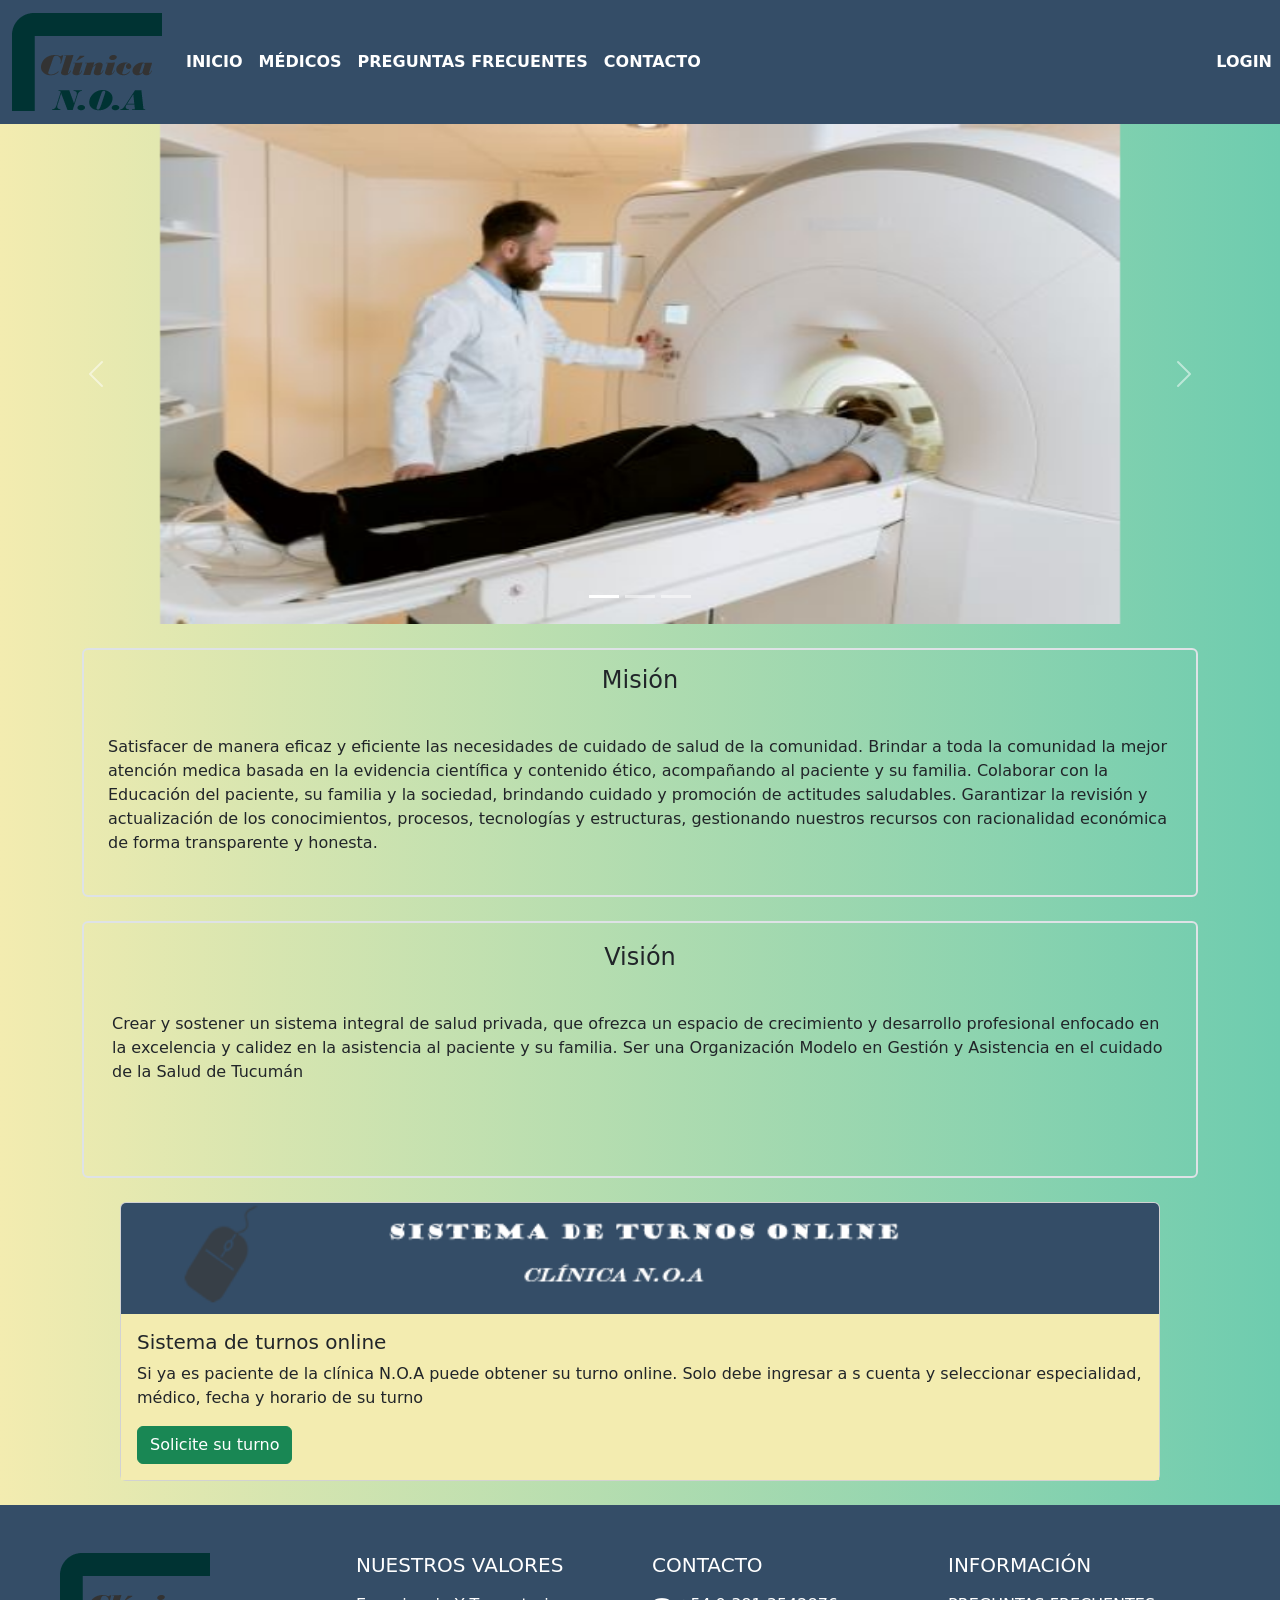
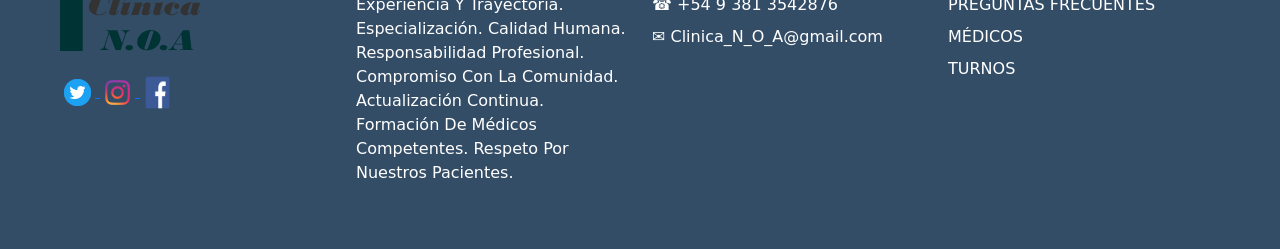
<file: index.html>
<!DOCTYPE html>
<html lang="en">
<head>
    <meta charset="UTF-8">
    <meta http-equiv="X-UA-Compatible" content="IE=edge">
    <meta name="viewport" content="width=device-width, initial-scale=1.0">
    <title>Document</title>
    <link rel="stylesheet" href="index.css">
    <link href="https://cdn.jsdelivr.net/npm/bootstrap@5.3.0-alpha3/dist/css/bootstrap.min.css" rel="stylesheet" integrity="sha384-KK94CHFLLe+nY2dmCWGMq91rCGa5gtU4mk92HdvYe+M/SXH301p5ILy+dN9+nJOZ" crossorigin="anonymous">
</head>
<body>
   <!-- Navegacion bar -->
   <nav class="navbar navbar-expand-lg navbar-light sticky-top "  style="background-color: #344D67">

    <div class="container-fluid ">

      <button
        class="navbar-toggler"
        type="button"
        data-bs-toggle="collapse"
        data-bs-target="#navbarTogglerDemo03"
        aria-controls="navbarTogglerDemo03"
        aria-expanded="false"
        aria-label="Toggle navigation">
          <span class="navbar-toggler-icon"></span>
      </button>

              <a
              class="navbar-brand "
              href="index.html">
                <img
                src="../assets/logo3.png"
                alt="Logo del blog">
              </a>

        <div class="collapse navbar-collapse" id="navbarTogglerDemo03">

          <ul
          class="navbar-nav me-auto mb-2 mb-lg-0">

            <li
            class="nav-item">
              <a
              class="nav-link active text-white"
              aria-current="page"
              href="index.html">
                <strong>INICIO</strong>
              </a>
            </li>

            <li
            class="nav-item">
              <a
              class="nav-link active text-white"
              href="">
                <strong>MÉDICOS</strong>
              </a>
            </li>

            <li
            class="nav-item">
              <a
              class="nav-link active text-white"
              href="">
                <strong>PREGUNTAS FRECUENTES</strong>
              </a>
            </li>

            <li
            class="nav-item">
              <a
              class="nav-link active text-white"
              href="">
                <strong>CONTACTO</strong>
              </a>
            </li>

            <li
            class="nav-item position-absolute end-0 " >
              <a
              class="nav-link active text-white"
              href="../Login/Login.html">
                <strong>LOGIN</strong>
              </a>
            </li>
        </div>
    </div>
</nav>

<main>
 
<!-- Inicio -->

<div id="carouselExampleIndicators" class="carousel slide d-none d-sm-flex ">
    <div class="carousel-indicators ">
      <button type="button" data-bs-target="#carouselExampleIndicators" data-bs-slide-to="0" class="active" aria-current="true" aria-label="Slide 1"></button>
      <button type="button" data-bs-target="#carouselExampleIndicators" data-bs-slide-to="1" aria-label="Slide 2"></button>
      <button type="button" data-bs-target="#carouselExampleIndicators" data-bs-slide-to="2" aria-label="Slide 3"></button>
    </div>
    <div class="carousel-inner ">
      <div class="carousel-item active ">
        <img src="../assets/img4.jpg" class="d-block w-75 d-block mx-auto" width= "231" height= "500" alt="banner">
      </div>
      <div class="carousel-item">
        <img src="..//assets/img2.jpg" class="d-block w-75 d-block mx-auto"  width= "231" height= "500" alt="banner">
      </div>
      <div class="carousel-item">
        <img src="..//assets/img3.jpg" class="d-block w-75 d-block mx-auto"  width= "231" height= "500" alt="banner">
      </div>
    </div>
    <button class="carousel-control-prev" type="button" data-bs-target="#carouselExampleIndicators" data-bs-slide="prev">
      <span class="carousel-control-prev-icon" aria-hidden="true"></span>
      <span class="visually-hidden">Anterior</span>
    </button>
    <button class="carousel-control-next" type="button" data-bs-target="#carouselExampleIndicators" data-bs-slide="next">
      <span class="carousel-control-next-icon" aria-hidden="true"></span>
      <span class="visually-hidden">Siguiente</span>
    </button>
  </div>
  <!--Fin carrousel-->
  <!--Misión y visión-->
<br>
  <section id="galeria" class="container">
   
    <div id= "contenedor  col-xs-12 col-md-6 col-lg-6 ">
    <div  class="border border-2 rounded" >
       
        <p><h4 class="text-center">Misión</h4></p>
        
        <p class="p-4">Satisfacer de manera eficaz y eficiente las necesidades de cuidado de salud de la comunidad.
            Brindar a toda la comunidad la mejor atención medica basada en la evidencia científica y contenido ético, acompañando al paciente y su familia.
            Colaborar con la Educación del paciente, su familia y la sociedad, brindando cuidado y promoción de actitudes saludables.
            Garantizar la revisión y actualización de los conocimientos, procesos, tecnologías y estructuras, gestionando nuestros recursos con racionalidad económica de forma transparente y honesta.</p>
    </div>
  
    <br>
    
    <div  class=" border border-2 rounded p-1">
       
        <p><h4 class="text-center">Visión</h4></p>
        
        <p class="p-4">
           Crear y sostener un sistema integral de salud privada, que ofrezca un espacio de crecimiento y desarrollo profesional enfocado en la excelencia y calidez en la asistencia al paciente y su familia.
            Ser una Organización Modelo en Gestión y Asistencia en el cuidado de la Salud de Tucumán</p>
            <br>
            <br>
    </div>
  </div>
    
    </section>
    <br>
    <!--fin-->
    <!--card-->
    <div class="card img-fluid d-block mx-auto " style="width: 65rem;" >
        <img src="../assets/bannerturnos3.png" class="card-img-top" alt="banner turno">
        <div class="card-body">
          <h5 class="card-title">Sistema de turnos online</h5>
          <p class="card-text">Si ya es paciente de la clínica N.O.A puede obtener su turno online.
            Solo debe ingresar a s cuenta y seleccionar especialidad, médico, fecha y horario de su turno</p>
          <a href="#" class="btn btn-success">Solicite su turno</a>
        </div>
      </div>
      <br>
 

</main>


   <!-- footer -->
<div class="container-fluid">

  <div class="row p-5  text-white" style="background-color: #344D67">

    <div class="col-xs-12 col-md-6 col-lg-3">
      <img
      class="image"
      src="../assets/logo3.png"
      alt="Logo del blog">
      <br><br>
      <a href=""  >      
        <img
        class="image"
        src="../assets/twiter.png"
        height="35px"
        width="35px"
        alt="Logo de twitter">
      </a>

      <a href="" >
      <img
      class="image"
      src="../assets/instagram.png"
      height="35px"
      width="35px"
      alt="Logo del instagram">
      </a>

      <a  href="" >
      <img
      class="image"
      src="../assets/facebook.png"
      height="35px"
      width="35px"
      alt="Logo del facebook">
      </a>      


  </div>

  <div class="col-xs-12 col-md-6 col-lg-3">
      <p
      class="h5 mb-3">
      NUESTROS VALORES
      </p>
        <div class="mb-2">
          <p>
            Experiencia Y Trayectoria.
            Especialización.
            Calidad Humana.
            Responsabilidad Profesional.
            Compromiso Con La Comunidad.
            Actualización Continua.
            Formación De Médicos Competentes.
            Respeto Por Nuestros Pacientes.
          </p>
        </div>



  </div>

  <div class="col-xs-12 col-md-6 col-lg-3">

      <p
      class="h5 mb-3" >
        CONTACTO
      </p>

      <div class="mb-2">
          <a
          class="text-white text-decoration-none"
          href="">
          ☎ +54 9 381 3542876
          </a>
      </div>

      <div class="mb-2">
          <a
          class="text-white text-decoration-none"
          href="">
          ✉ Clinica_N_O_A@gmail.com
          </a>
      </div>

  </div>


  <div class="col-xs-12 col-md-6 col-lg-3">

    <p
    class="h5 mb-3">
      INFORMACIÓN
    </p>

  <div class="mb-2">
      <a
      class="text-white text-decoration-none"
      href="">
        PREGUNTAS FRECUENTES
      </a>
  </div>

  <div class="mb-2">
      <a
      class="text-white text-decoration-none"
      href="">
        MÉDICOS
      </a>
  </div>

  <div class="mb-2">
    <a
    class="text-white text-decoration-none"
    href="">
      TURNOS
    </a>
</div>

</div>







<script src="https://cdn.jsdelivr.net/npm/bootstrap@5.3.0-alpha3/dist/js/bootstrap.bundle.min.js" integrity="sha384-ENjdO4Dr2bkBIFxQpeoTz1HIcje39Wm4jDKdf19U8gI4ddQ3GYNS7NTKfAdVQSZe" crossorigin="anonymous"></script> 
</body>
</html>
</file>
<file: index.css>
body{
    background: #6ECCAF;
    background: linear-gradient(to right, #F3ECB0,#6ECCAF);
    }
    .card-body {
        background-color: #F3ECB0;
    }
  #contenedor{
    display: flex;
    flex-direction: row;
    flex-wrap: wrap;
    

  }
  #contenedor > div {
    width: 50%;
    
  }
  /* .border {
    display: flex;
    justify-content: space-around;
   
  } */
  .image{
    text-decoration: none;
  }
</file>
